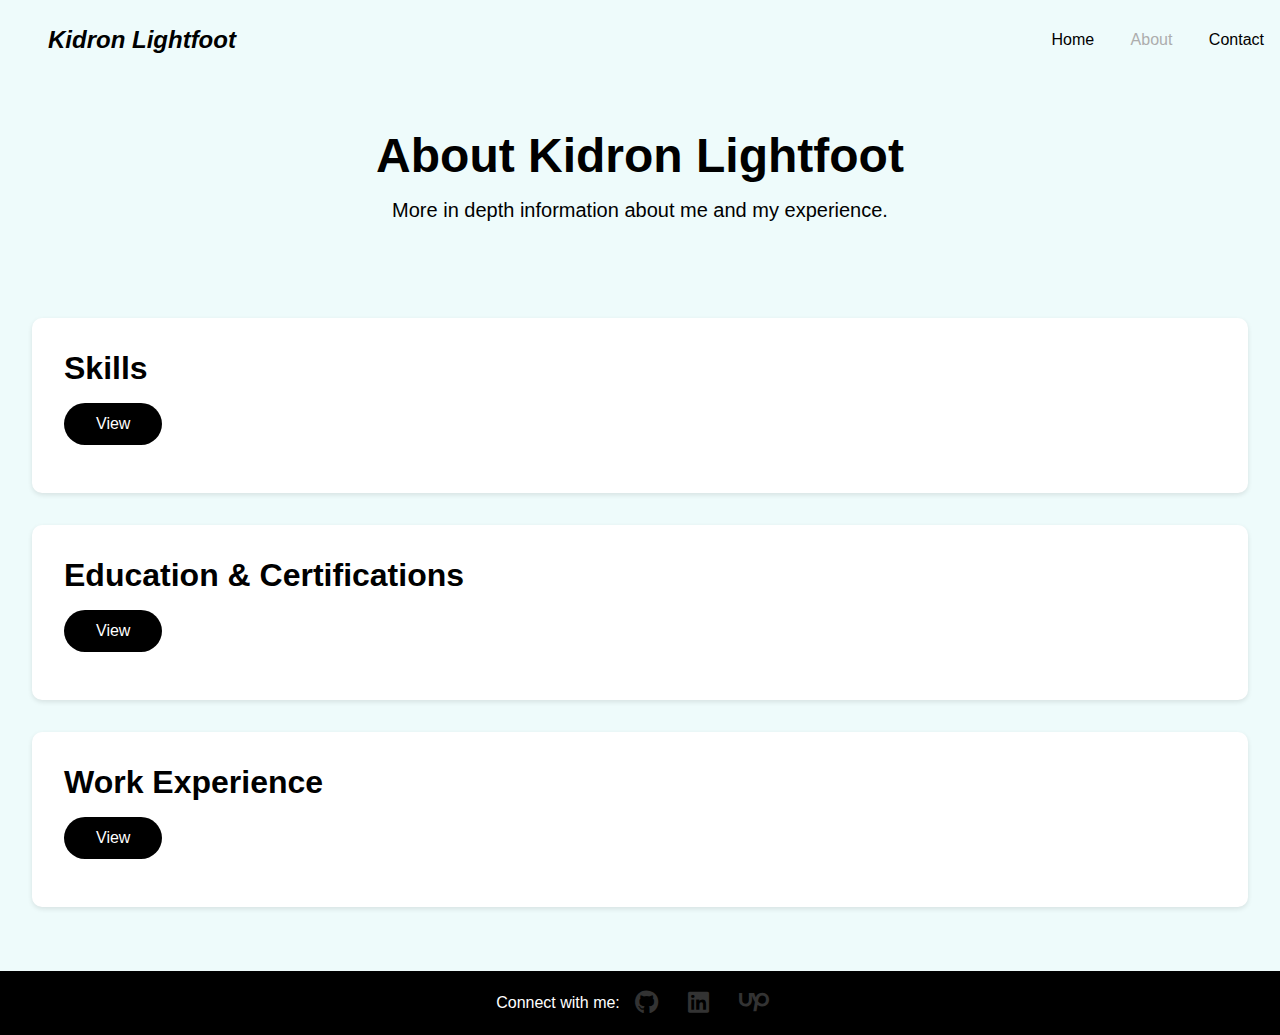
<file: routes/about.html>
<!DOCTYPE html>
<html lang="en">
<head>
    <meta charset="UTF-8">
    <meta name="viewport" content="width=device-width, initial-scale=1.0">
    <title>About Me</title>
    <link rel="stylesheet" href="../styles/styles.css">
    <link rel="stylesheet" href="../styles/about.css">
    <link rel="stylesheet" href="https://cdnjs.cloudflare.com/ajax/libs/font-awesome/6.6.0/css/all.min.css">
</head>
<body>
    <nav>
        <div class="logo">
          <a href="../index.html">Kidron Lightfoot</a> 
        </div>
        <div class="nav-item">
            <a href="../index.html">Home</a>
            <a href="#" class="active">About</a>
            <a href="mailto:kidron.light99@gmail.com">Contact</a>
        </div>
    </nav>
    <header>
        <h1>About Kidron Lightfoot</h1>
        <p>More in depth information about me and my experience.</p>
    </header>

    <section class="about">
        <div class="container">
            <!-- Skills Section -->
            <div class="section" id="skills">
                <h2>Skills</h2>
                <button class="toggle-btn" onclick="toggleSection('skills-content')">View</button>
                <ul class="content" id="skills-content">
                    <li>IT Support, Hardware Troubleshooting, Hardware Repair, Software Troubleshooting</li>
                    <li>Cloud Administration, Server Administration, Server Maintainence</li>
                    <li>Network Monitoring, Network Troubleshooting, Network Security</li>
                    <li>MacOS Administration, Windows Administration</li>
                    <li>HTML5, CSS3, JavaScript, Python, Java</li>
                    <li>React, Node.js, Next.js, SpringBoot</li>
                    <li>MySQL, PostgreSQL, Prisma</li>
                    <li>Version Control (Git, GitHub)</li>
                    <li>Responsive Design</li>
                </ul>
            </div>

            <!-- Education Section -->
            <div class="section" id="education">
                <h2>Education & Certifications</h2>
                <button class="toggle-btn" onclick="toggleSection('education-content')">View</button>
                <ul class="content" id="education-content">
                    <li><strong>Full Stack Development Certification</strong> - Promineo Tech (2023 - 2024)</li>
                    <li>Skills Learned: Frontend Development, Backend Development, Database Systems</li>
                    <li><strong>A+ Certification</strong> - ITWorks (2018 - 2018)</li>
                    <li>Skills Learned: IT Fundamentals, Networking, Security</li>
                </ul>
            </div>

            <!-- Work Experience Section -->
            <div class="section" id="experience">
                <h2>Work Experience</h2>
                <button class="toggle-btn" onclick="toggleSection('experience-content')">View</button>
                <ul class="content" id="experience-content">
                    <li><strong>IT Specialist</strong> - Disability Planners (2023 - 2024)</li>
                    <li>Supported 150+ internal end users in a Microsoft 365 environment, leveraging Azure Active Directory and Intune for user and asset management. Worked as the on-site technician for the Las Vegas office, providing in person support for users staffed in the location while utilizing RMM tools to support remote users. Assisted in the writing of technical documentation and SOP to assist with end user training and more efficient processes.</li>
                    <br>
                    <li><strong>Service Desk Engineer -> Account Manager</strong> - Tech Impact (2019 - 2022)</li>
                    <li>In my role as an Account Manager, I acted as the technical advisor and point of contact for 30+ Managed IT clients, building and maintaining client relationships through regular check-ins. Providing oversight in leading technical projects of varying, as well as doing technical assessments to encourage advancement in their technology. Oversaw new client onboarding to ensure clear and concise communication. Also acted as a point of escalation to the help desk for complex tickets originating from assigned clients.</li>
                    <li>Provided IT support to 300+ clients with diverse configurations and sizes. These included clients with Microsoft 365, G Suite, Active Directory, and hybrid environments. Utilizing RMM tools like Kaseya, I worked to resolve tickets on the first contact. Along with normal ticket volume, I also worked as a MacOS Specialist, taking escalated tickets and working to resolve them in a prompt and effective manner. In this role, I was able to assist in the administration of VOIP solutions, as well as network administration of varying sizes and scopes. In addition, I assisted with the training of new technicians.</li>
                    <br>
                    <li><strong>Support Technician -> Account Setup Coordinator</strong> - Shift4 Payments (2018 - 2019)</li>
                    <li>In my role as Support Technician, I received inbound client communication via phone, voicemail, or email and worked to resolve the ticket on first contact. Provided client technical training on Shift4 systems and compatible hardware. Led in the install of software in client environments. Worked on a team to provide specialized follow up communications for follow up, ticket resolution, and customer de-escalation. Assited in the training of new technicians on procedure and best practices.</li>
                    <li>As an Account Setup Coordinator, I managed 130+ client accounts, serving as a point of contact for new implementations and changes to existing configurations. Planned and led technical projects, ensuring deliverables on an agreed upon timeline and coordinating communications between involved parties. Working to ensure a frictionless onboarding of new clients and client locations, led in the process of getting payment services instated and processing. Cultivated and maintained relationships with Shift4 partnered vendors as a subject matter expert of their technologies within the company. Creating SOP for vendor technologies that I was assigned. When interfacing with clients, I worked to translate advanced technical concepts to create an educated end user and nurture a trusting environment of clear communication.</li>
                </ul>
            </div>
        </div>
    </section>



    <script src="../scripts/script.js"></script>
</body>
<footer>
    <p>Connect with me:</p>
    <a href="https://github.com/KidronL" class="github" target="_blank">
        <i class="fab fa-github"></i>
    </a>
    <a href="https://linkedin.com/in/kidron-lightfoot-tech" target="_blank">
        <i class="fab fa-linkedin"></i>
    </a>
    <a href="https://www.upwork.com/freelancers/~016197365423654f2a" class="upwork" target="_blank">
        <i class="fa-brands fa-upwork"></i>
    </a>
</footer>
</html>
</file>
<file: styles/styles.css>
* {
    
    margin: 0;
    padding: 0;
    box-sizing: border-box;
    font-family: 'Trebuchet MS', 'Lucida Sans Unicode', 'Lucida Grande', 'Lucida Sans', Arial, sans-serif
}

@media screen and (max-width: 768px) {
    .hero-container {
        flex-direction: column;
        align-items: center;
        
    }
}

.page-container {
    position: relative;
    min-height: 100vh;
}

.body-container {
    padding-bottom: 2.5rem;
    background-color: #eefbfb;
}


nav {
    height: 80px;
    background: #eefbfb;
    display: flex;
    justify-content: space-between;
    align-items: center;
    padding: 0rem calc((100vw - 1300px) / 2);
}

nav .logo {
    color: #000;
    text-decoration: none;
    font-size: 1.5rem;
    font-weight: bold;
    font-style: italic;
    padding: 0 2rem;
}

nav a {
    color:#000;
    text-decoration: none;
    padding: 0 1rem;
}

nav a:hover {
    color: #adadad;
}

nav a.active {
    color: #adadad;
}

.hero {
    background: #eefbfb;
}

.hero-container {
    display: grid;
    grid-template-columns: 1fr 1fr;
    padding: 3rem calc((100vw - 1300px) / 2);
    height: 100%vh;
}

.column-left {
    display: flex;
    flex-direction: column;
    justify-content: center;
    align-items: flex-start;
    line-height: 1.4;
    color:#000;
    padding: 0rem 2rem;
}

.column-left h1 {
    font-size: 3rem;
    margin-bottom: 1rem;
}

.column-left p {
    margin-bottom: 1.5rem;
    font-size: 1.5rem;
    line-height: 1.5;
}

.column-left p.description {
    margin-bottom: 2rem;
    font-size: 1.25rem;
    line-height: 1.5;
}

button {
    padding: 1rem 3rem;
    font-size: 1rem;
    color: #fff;
    background: #000;
    border: none;
    border-radius: 50px;
    cursor: pointer;
    transition: 0.2s ease-in-out;
}

button:hover {
    background: #adadad;
    color: #000;
    transition: 0.2s ease-in-out;
}

.column-right {
    flex: center;
    display: flex;
    justify-content: center;
    align-items: center;
    padding: 2rem;
}

.column-right img {
    width: 75%;
    height: 100%;
    min-width: 175px;
    object-fit: contain;
    flex-direction: column;
    align-items: center;
    
}


footer {
    background: #000;
    bottom: 0;
    position: relative;
    width: 100%;
    height: 2.5rem;
    color: #fff;
    display: flex;
    justify-content: center;
    align-items: center;
    padding: 2rem 0;
}

footer a {
    margin: 0 15px;
    color: #333;
    font-size: 24px;
    text-decoration: none;
    transition: color 0.3s ease;
}
footer a:hover {
    color: #0073b1;
}
footer a.github:hover {
    color: #fff;
}
footer a.upwork:hover {
    color:#32cd32;
}
</file>
<file: styles/about.css>
/* Inheriting the global styles */
* {
    margin: 0;
    padding: 0;
    box-sizing: border-box;
    font-family: 'Trebuchet MS', 'Lucida Sans Unicode', 'Lucida Grande', 'Lucida Sans', Arial, sans-serif;
}

body {
    background-color: #eefbfb;
}

/* Adding specific styles for the About Me sections */
header {
    text-align: center;
    padding: 2rem;
    margin-top: 1rem;
    background-color: #eefbfb;
    color: #000;
}

h1 {
    margin-bottom: 1rem;
    font-size: 3rem;
}

header p {
    font-size: 1.25rem;
    margin-bottom: 2rem;
}

.container {
    max-width: 1300px;
    margin: 0 auto;
    padding: 2rem;
}

.section {
    background-color: #fff;
    padding: 2rem;
    margin-bottom: 2rem;
    border-radius: 10px;
    box-shadow: 0 2px 5px rgba(0, 0, 0, 0.1);
}

h2 {
    font-size: 2rem;
    margin-bottom: 1rem;
    background-color: #fff;
}

ul {
    list-style-type: none;
    background-color: #fff;
}

li {
    margin-bottom: 0.75rem;
    font-size: 1.25rem;
    background-color: #fff;
}  

li strong {
    font-weight: bold;
    background-color: #fff;
}



/* Reusing button styles */
button.toggle-btn {
    padding: 0.75rem 2rem;
    margin-bottom: 1rem;
    font-size: 1rem;
    color: #fff;
    background: #000;
    border: none;
    border-radius: 50px;
    cursor: pointer;
    transition: 0.2s ease-in-out;
}

button.toggle-btn:hover {
    background: #adadad;
    color: #000;
}

.content {
    display: none;
    transition: max-height 0.2s ease-out;
}

footer {
    background: #000;
    color: #fff;
    display: flex;
    justify-content: center;
    align-items: center;
    padding: 2rem 0;
}

footer a {
    margin: 0 15px;
    color: #333;
    font-size: 24px;
    text-decoration: none;
    transition: color 0.3s ease;
}

footer a:hover {
    color: #0073b1; /* LinkedIn blue */
}

footer a.github:hover {
    color: #fff; /* GitHub white */
}

footer a.upwork:hover {
    color: #32cd32; /* Upwork green */
}

/* Media query for responsiveness */
@media screen and (max-width: 768px) {
    header {
        padding: 1rem;
    }

    h1 {
        font-size: 2rem;
    }

    h2 {
        font-size: 1.5rem;
    }

    li {
        font-size: 1rem;
    }

    button.toggle-btn {
        font-size: 0.875rem;
    }
}
</file>
